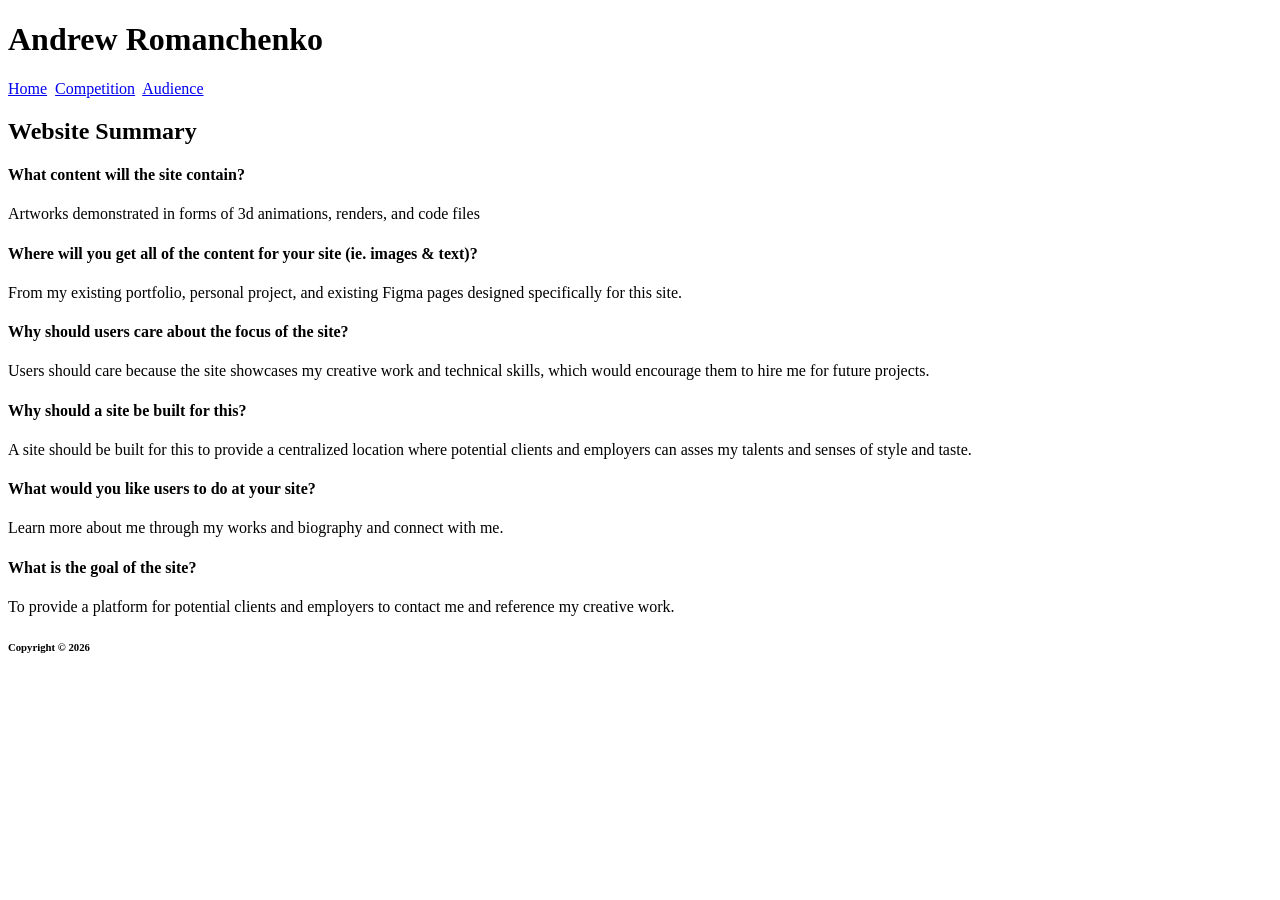
<file: milestone1/index.html>
<!DOCTYPE html>
<html lang="en">
<head>
    <meta charset="UTF-8">
    <meta name="viewport" content="width=device-width, initial-scale=1.0">
    <meta name="robots" content="noindex, nofollow">
    <title>Andrew's Tech Art Portfolio</title>
</head>
<body>
    <header>
        <h1>Andrew Romanchenko</h1>
    </header>
    <nav>
            <a href="index.html">Home</a>&nbsp;
            <a href="competition.html">Competition</a>&nbsp;
            <a href="audience.html">Audience</a>&nbsp;
    </nav>
    <main>
        <h2>Website Summary</h2>
        <h4>What content will the site contain?</h4>
        <p>Artworks demonstrated in forms of 3d animations, renders, and code files</p>
        <h4>Where will you get all of the content for your site (ie. images & text)?</h4>
        <p>From my existing portfolio, personal project, and existing Figma pages designed specifically for this site.</p>
        <h4>Why should users care about the focus of the site?</h4>
        <p>Users should care because the site showcases my creative work and technical skills, which would encourage them to hire me for future projects.</p>
        <h4>Why should a site be built for this?</h4>
        <p>A site should be built for this to provide a centralized location where potential clients and employers can asses my talents and senses of style and taste.</p>
        <h4>What would you like users to do at your site?</h4>
        <p>Learn more about me through my works and biography and connect with me.</p>
        <h4>What is the goal of the site?</h4>
        <p>To provide a platform for potential clients and employers to contact me and reference my creative work.</p>
    </main>
    <footer>
        <h6>Copyright &copy; <span id="currentYear"></span></h6>
    </footer>
    <script>
        document.getElementById('currentYear').textContent = new Date().getFullYear();
    </script>
</body>
</html>
</file>
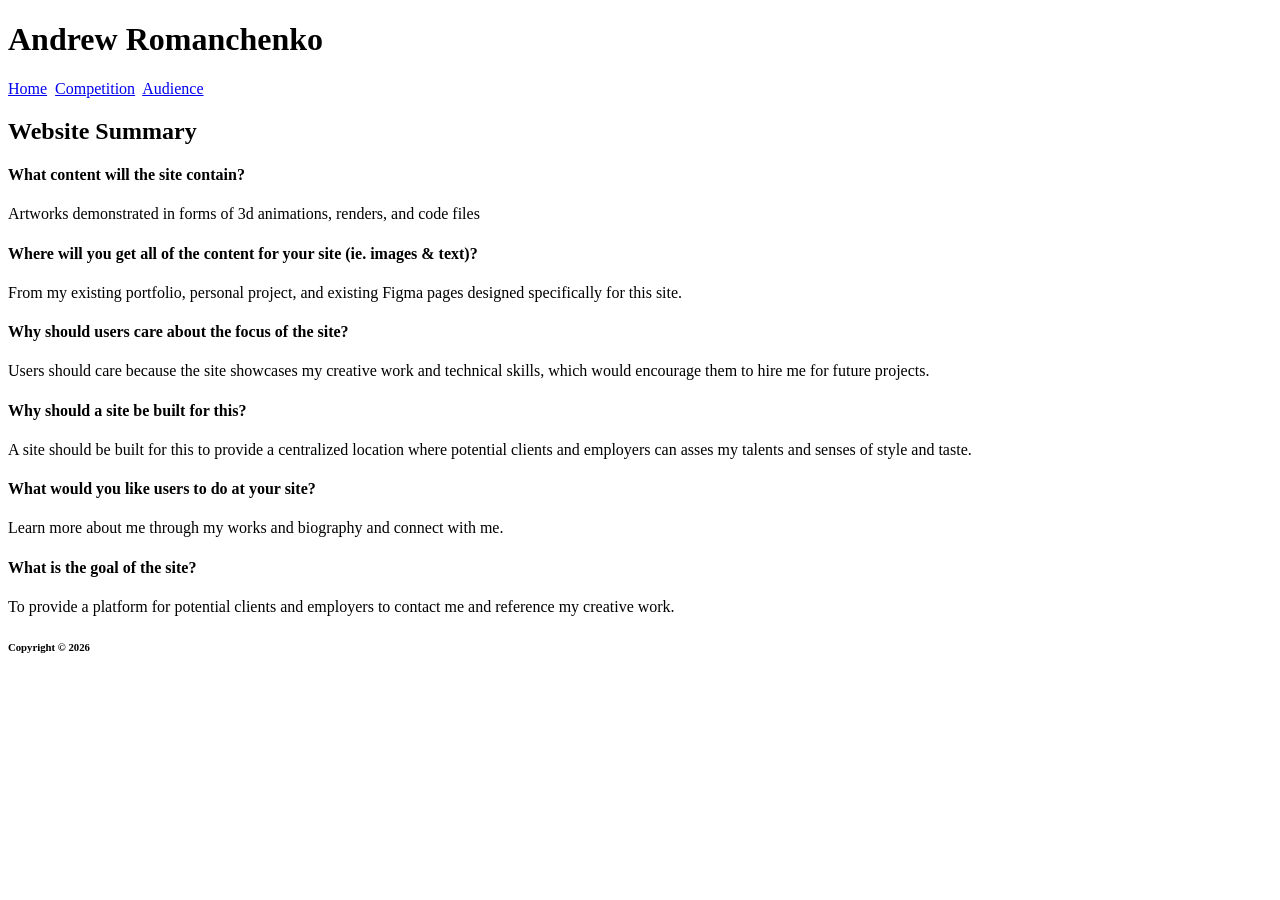
<file: milestone2/index.html>
<!DOCTYPE html>
<html lang="en">
<head>
    <meta charset="UTF-8">
    <meta name="viewport" content="width=device-width, initial-scale=1.0">
    <meta name="robots" content="noindex, nofollow">
    <title>Andrew's Tech Art Portfolio</title>
</head>
<body>
    <header>
        <h1>Andrew Romanchenko</h1>
    </header>
    <nav>
            <a href="index.html">Home</a>&nbsp;
            <a href="competition.html">Competition</a>&nbsp;
            <a href="audience.html">Audience</a>&nbsp;
    </nav>
    <main>
        <h2>Website Summary</h2>
        <h4>What content will the site contain?</h4>
        <p>Artworks demonstrated in forms of 3d animations, renders, and code files</p>
        <h4>Where will you get all of the content for your site (ie. images & text)?</h4>
        <p>From my existing portfolio, personal project, and existing Figma pages designed specifically for this site.</p>
        <h4>Why should users care about the focus of the site?</h4>
        <p>Users should care because the site showcases my creative work and technical skills, which would encourage them to hire me for future projects.</p>
        <h4>Why should a site be built for this?</h4>
        <p>A site should be built for this to provide a centralized location where potential clients and employers can asses my talents and senses of style and taste.</p>
        <h4>What would you like users to do at your site?</h4>
        <p>Learn more about me through my works and biography and connect with me.</p>
        <h4>What is the goal of the site?</h4>
        <p>To provide a platform for potential clients and employers to contact me and reference my creative work.</p>
    </main>
    <footer>
        <h6>Copyright &copy; <span id="currentYear"></span></h6>
    </footer>
    <script>
        document.getElementById('currentYear').textContent = new Date().getFullYear();
    </script>
</body>
</html>
</file>
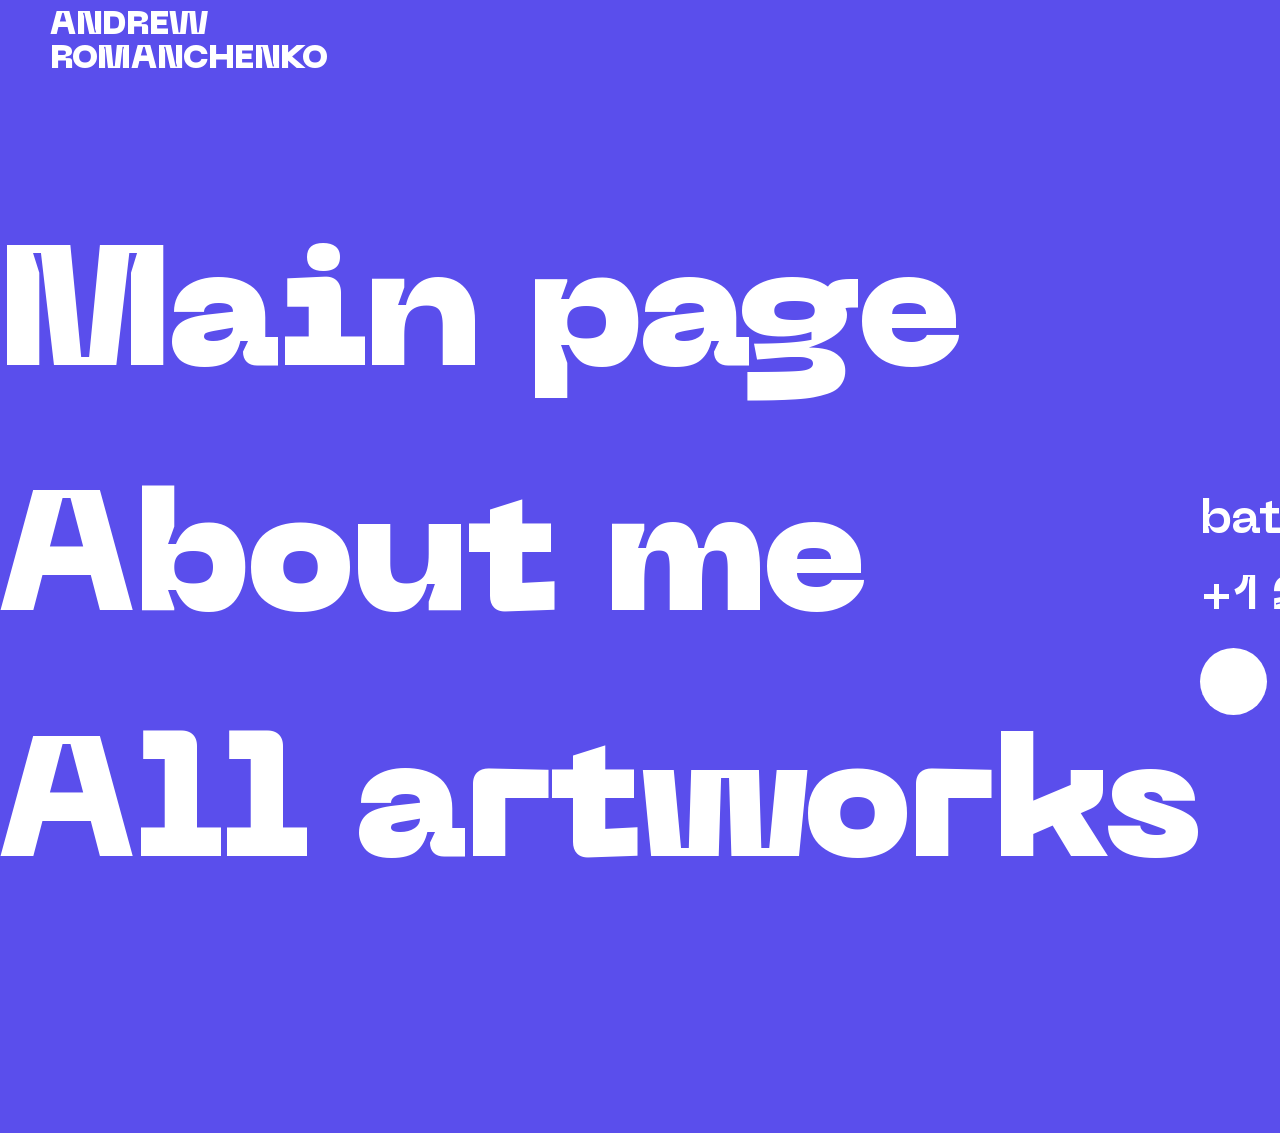
<file: milestone5/index.html>
<!DOCTYPE html>
<html lang="en">
<head>
    <meta charset="UTF-8">
    <meta name="viewport" content="width=device-width, initial-scale=1.0">
    <meta name="robots" content="noindex, nofollow">
    <title>Andrew's Tech Art Portfolio - Menu Overlay</title>
    <link rel="stylesheet" href="style.css">
</head>
<body>
    <div class="grid-container">
        <header class="nav-section">
            <div class="logo-rect">
                <h1>ANDREW<br>ROMANCHENKO</h1>
            </div>
            <div class="burger-rect" aria-label="Menu" role="button" tabindex="0">
                <span></span>
                <span></span>
            </div>
        </header>
        <div class="top-gap"></div>
        <div class="left-gap"></div>
        <main class="main-section">
            <div class="button-rect btn-main-page">Main page</div>
            <div class="button-rect btn-about-me">About me</div>
            <div class="button-rect btn-all-artworks">All artworks</div>
        </main>
        <div class="middle-gap"></div>
        <section class="contact-info">
            <div class="contact-rect email-rect">batrusha500@gmal.com</div>
            <div class="contact-rect phone-rect">+1 208 613 37 83</div>
            <div class="circles-row">
                <span class="dot-rect"></span>
                <span class="dot-rect"></span>
                <span class="dot-rect"></span>
            </div>
        </section>
        <div class="right-gap"></div>
        <footer class="footer-section">
            <div class="footer-rect"></div>
        </footer>
    </div>
</body>
</html>
</file>
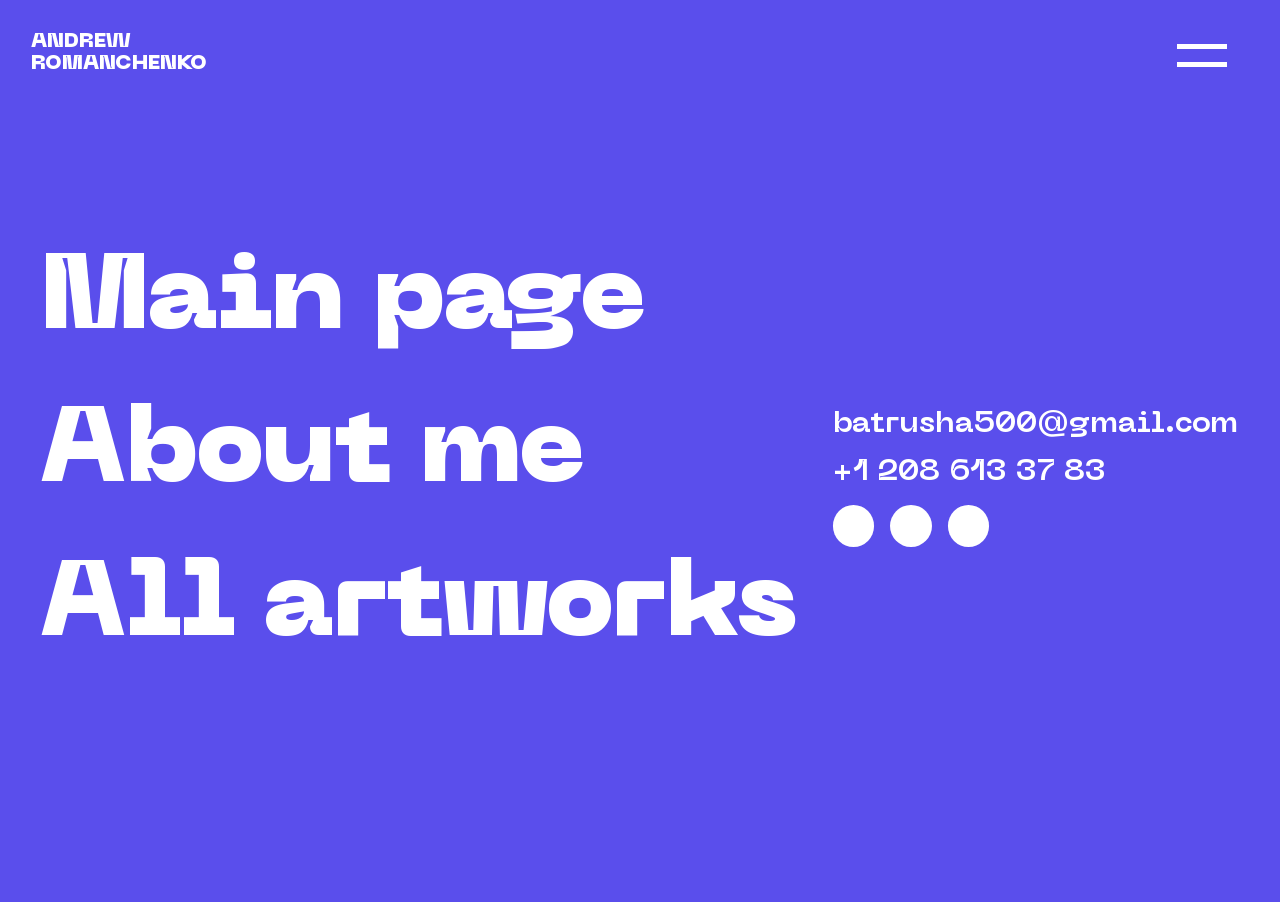
<file: milestone6/index.html>
<!DOCTYPE html>
<html lang="en">
<head>
    <meta charset="UTF-8">
    <meta name="viewport" content="width=device-width, initial-scale=1.0">
    <meta name="robots" content="noindex, nofollow">
    <title>Andrew's Tech Art Portfolio - Menu Overlay</title>
    <link rel="stylesheet" href="style.css">
</head>
<body>
    <div class="grid-container">
        <header class="nav-section">
            <div class="logo-rect">
                <h1>ANDREW<br>ROMANCHENKO</h1>
            </div>
            <div class="burger-rect" aria-label="Menu" role="button" tabindex="0">
                <span></span>
                <span></span>
            </div>
        </header>
        <div class="top-gap"></div>
        <div class="left-gap"></div>
        <main class="main-section">
            <div class="button-rect btn-main-page">Main page</div>
            <div class="button-rect btn-about-me">About me</div>
            <div class="button-rect btn-all-artworks">All artworks</div>
        </main>
        <div class="middle-gap"></div>
        <section class="contact-info">
            <div class="contact-rect email-rect">batrusha500@gmail.com</div>
            <div class="contact-rect phone-rect">+1 208 613 37 83</div>
            <div class="circles-row">
                <span class="dot-rect"></span>
                <span class="dot-rect"></span>
                <span class="dot-rect"></span>
            </div>
        </section>
        <div class="right-gap"></div>
        <footer class="footer-section">
            <div class="footer-rect"></div>
        </footer>
    </div>
</body>
</html>
</file>
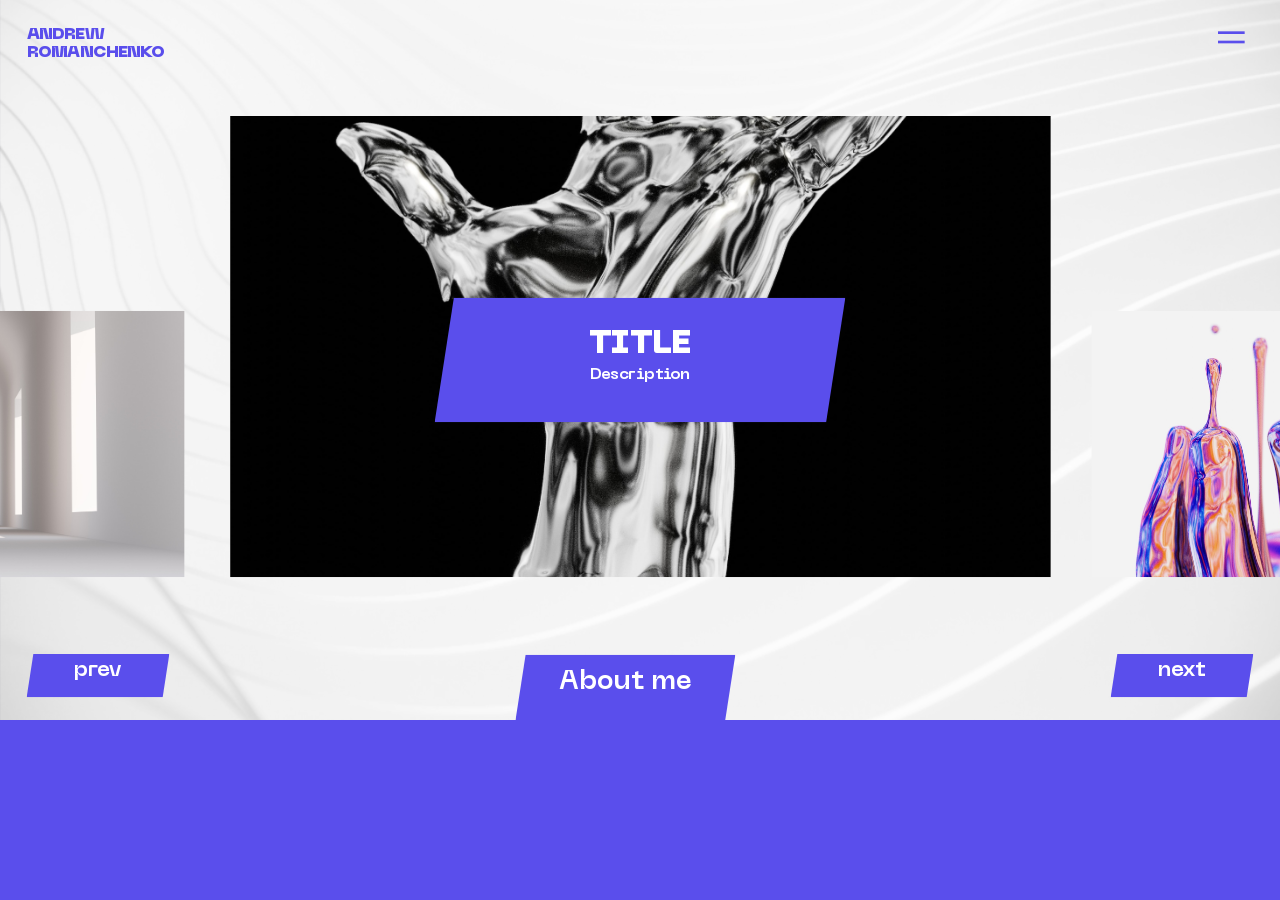
<file: milestone7/index.html>
<!DOCTYPE html>
<html lang="en">

<head>
    <meta charset="UTF-8" />
    <meta name="viewport" content="width=device-width, initial-scale=1.0" />
    <title>Andrew Romanchenko - Portfolio</title>
    <meta name="description" content="Andrew Romanchenko Tech Art Portfolio" />
    <link rel="stylesheet" href="css/style.css" />
</head>

<body>
    <div id="app-container">
        <!-- Scale Wrapper -->
        <div id="canvas-container">
            <div id="root-canvas">

                <!-- SVG Assets defined inline for re-use -->
                <svg width="0" height="0" style="position:absolute">
                    <defs>
                        <path id="svg-p15746d00" d="M4.95327 0H66L61.0467 32H0L4.95327 0Z" />
                        <path id="svg-p3aee0780" d="M15.4206 0H330L314.579 100H0L15.4206 0Z" />
                        <path id="svg-p136fa900" d="M28.785 0H616L587.215 187H0L28.785 0Z" />
                        <path id="svg-p16b3ae80" d="M10.9971 0H472L461.003 72H0L10.9971 0Z" />
                        <path id="svg-p1b84a370" d="M10.9927 0H312L301.007 72H0L10.9927 0Z" />
                        <path id="svg-p95c6f00" d="M1.1094 1.6641L19.1094 13.6641L37.1094 1.6641" />
                    </defs>
                </svg>

                <!-- PAGE 1: HOME -->
                <div id="page-home" style="display: block;">
                    <div class="home-bg-container">
                        <div class="home-bg-rotate">
                            <div class="home-bg-inner">
                                <img src="src/imports/Slide16976-2/b77035a0cb185ce458aa03b1a214746a5c68ea4b.png"
                                    alt="BG" />
                            </div>
                        </div>
                    </div>

                    <!-- Carousel center mask -->
                    <div class="carousel-mask-center">
                        <img id="carousel-center-img" src="" alt="" />
                    </div>
                    <!-- Carousel right mask -->
                    <div class="carousel-mask-right">
                        <img id="carousel-right-img" src="" alt="" />
                    </div>
                    <!-- Carousel left mask -->
                    <div class="carousel-mask-left">
                        <img id="carousel-left-img" src="" alt="" />
                    </div>

                    <!-- About Me button container -->
                    <div class="btn-about-me-container" onclick="navigateTo('page-about')">
                        <div class="btn-about-me-inner">
                            <svg preserveAspectRatio="none" viewBox="0 0 330 100">
                                <use href="#svg-p3aee0780" fill="#5A4EEC"></use>
                            </svg>
                            <p class="font-bold text-white">About me</p>
                            <div class="btn-about-me-rect"></div>
                        </div>
                    </div>

                    <!-- Prev/Next Controls -->
                    <div class="btn-prev" onclick="carouselPrev()">
                        <svg preserveAspectRatio="none" viewBox="0 0 214 65"
                            style="width:100%;height:100%;position:absolute;">
                            <path d="M10 0H214L204 65H0L10 0Z" fill="#5A4EEC"></path>
                        </svg>
                        <p class="font-bold text-white">prev</p>
                    </div>
                    <div class="btn-next" onclick="carouselNext()">
                        <svg preserveAspectRatio="none" viewBox="0 0 214 65"
                            style="width:100%;height:100%;position:absolute;">
                            <path d="M10 0H214L204 65H0L10 0Z" fill="#5A4EEC"></path>
                        </svg>
                        <p class="font-bold text-white">next</p>
                    </div>

                    <!-- Carousel Hit Area -->
                    <div id="carousel-hit-area" class="carousel-hit-area" onmouseenter="handleCarouselEnter()"
                        onmouseleave="handleCarouselLeave()" onclick="handleCarouselClick()"></div>

                    <!-- Carousel Title Card -->
                    <div id="carousel-title-card" class="carousel-title-card">
                        <svg preserveAspectRatio="none" viewBox="0 0 616 187">
                            <use href="#svg-p136fa900" fill="#5A4EEC"></use>
                        </svg>
                        <p id="carousel-title" class="carousel-title-text font-black text-white"></p>
                        <p id="carousel-desc" class="carousel-desc-text font-bold text-white"></p>
                    </div>
                </div>

                <!-- PAGE 2: ABOUT -->
                <div id="page-about" style="display: none;">
                    <div class="home-bg-container">
                        <div class="home-bg-rotate">
                            <div class="home-bg-inner">
                                <img src="src/imports/Slide16999/2d2d71dcc0812b0e5bb048bdeb89775808477e5f.png"
                                    alt="BG" />
                            </div>
                        </div>
                    </div>
                    <p class="about-welcome font-black text-black">Welcome, everybody!</p>
                    <p class="about-desc font-regular text-black">Thanks for visiting my portfolio web page. My name is
                        Andrei Romanchenko or just Andrew for you</p>
                    <p class="about-journey-title font-bold text-black">My journey in CGI</p>
                    <div class="about-journey-text font-regular text-black" style="word-break: break-word;">
                        <p>Welcome, everybody! Thanks for visiting my portfolio web page. My name is Andrei Romanchenko,
                            or just Andrew for you. My journey in CGI started when I was 13 years old. Just like every
                            other friend around me back in Russia, we were very passionate about playing good
                            3-dimensional video games. For example, GTA 5 and GTA SAMP were my absolute favorite.</p>
                        <p>One year later, I would start creating my own SAMP server. I knew absolutely nothing about
                            developing game modifications, so I would use my pocket money to have teenagers like me
                            build it for me. One more year passed, and it evolved into something bigger than just an
                            innocent hosting server for fun. I convinced my dad to invest in our business, which would
                            collect money from in-game purchases by players. Along that long investment and development
                            process, I've met bad freelancers who would get their job done poorly, so I occasionally had
                            to step in and learn more about certain game development topics myself to save up the budget
                            in the future. Accordingly, the first one that caught my attention was 3d modeling. Knower
                            School was my first online school, which taught me a lot about using 3ds max.</p>
                        <p>Essentially, I could get some simple objects done for myself and others, including the big
                            project, Twin Falls High School's Stadium, which I was sad about getting over with, as the
                            school's interest in it slowly declined over time and turned into an unfinished and
                            forgotten concept. Yet, I still benefited from it by learning how to operate a DJI drone to
                            gather references, work with textures and UV maps, and model terrains during high school
                            class hours within the school's facility and academic program. That's when I realized that I
                            want to study Animation in college in the United States.</p>
                        <p>From 2022 to 2023, during my senior year at Bonneville High School, I took my first online
                            character animation course through CG Spectrum. Afterward, I studied for one year at the
                            University of Idaho, pursuing a major in Animation and a minor in Computer Science. I then
                            transferred to Utah Tech University. To this day, I am double-majoring in Software
                            Engineering and Animation while working as a 3D Animator/Artist here at the university in
                            Saint George, Utah.</p>
                    </div>

                    <div class="about-photo-room">
                        <img src="src/imports/Slide16999/581c1cff2f50c71985595b93d1488e3425c374b5.png"
                            alt="Andrei Romanchenko" />
                    </div>

                    <div class="about-name-svg">
                        <svg preserveAspectRatio="none" viewBox="0 0 489 63"
                            style="width:100%;height:100%;position:absolute;">
                            <path d="M9.76636 0H489L479.234 63H0L9.76636 0Z" fill="#5A4EEC"></path>
                        </svg>
                    </div>
                    <p class="about-name-text font-regular">Andrei Romanchenko</p>
                </div>

                <!-- PAGE 3: ARTWORKS -->
                <div id="page-artworks" style="display: none;">
                    <div class="home-bg-container">
                        <div class="home-bg-rotate">
                            <div class="home-bg-inner">
                                <img src="src/imports/Slide16999/2d2d71dcc0812b0e5bb048bdeb89775808477e5f.png"
                                    alt="BG" />
                            </div>
                        </div>
                    </div>
                    <p class="artworks-title font-black">Categories</p>

                    <div class="accordion-container" id="accordion-container">
                        <!-- Environments -->
                        <div>
                            <button class="accordion-header" onclick="toggleAccordion(0)">
                                <p>Environments</p>
                                <div class="accordion-arrow" id="accordion-arrow-0">
                                    <svg viewBox="0 0 38.2188 16.0678" fill="none">
                                        <use href="#svg-p95c6f00" stroke="#5A4EEC" stroke-width="4"></use>
                                    </svg>
                                </div>
                            </button>
                            <div class="accordion-content" id="accordion-content-0">
                                <div class="horizontal-row">
                                    <div class="horizontal-card" style="left:0px;"><img
                                            src="src/imports/Slide16976-2/0836f821addd20b851f40bbe0fd775c9004a3857.png"
                                            alt="Env 1" /></div>
                                    <div class="horizontal-card" style="left:556px;"><img
                                            src="src/imports/Slide16976-2/200ecad4d173b0315491b48996a37061346ffc49.png"
                                            alt="Env 2" /></div>
                                    <div class="horizontal-card" style="left:1112px;"><img
                                            src="src/imports/Slide16976-2/0836f821addd20b851f40bbe0fd775c9004a3857.png"
                                            alt="Env 3" /></div>
                                </div>
                            </div>
                        </div>

                        <!-- Props -->
                        <div>
                            <button class="accordion-header" onclick="toggleAccordion(1)">
                                <p>Props</p>
                                <div class="accordion-arrow" id="accordion-arrow-1">
                                    <svg viewBox="0 0 38.2188 16.0678" fill="none">
                                        <use href="#svg-p95c6f00" stroke="#5A4EEC" stroke-width="4"></use>
                                    </svg>
                                </div>
                            </button>
                            <div class="accordion-content" id="accordion-content-1">
                                <div class="horizontal-row" style="margin-bottom: 40px;">
                                    <div class="horizontal-card" style="left:0px;"><img
                                            src="src/imports/Slide16976-2/0836f821addd20b851f40bbe0fd775c9004a3857.png"
                                            alt="Prop 1" /></div>
                                    <div class="horizontal-card" style="left:556px;"><img
                                            src="src/imports/Slide16976-2/200ecad4d173b0315491b48996a37061346ffc49.png"
                                            alt="Prop 2" /></div>
                                    <div class="horizontal-card" style="left:1112px;"><img
                                            src="src/imports/Slide16976-2/0836f821addd20b851f40bbe0fd775c9004a3857.png"
                                            alt="Prop 3" /></div>
                                </div>
                                <div class="horizontal-row">
                                    <div class="horizontal-card" style="left:0px;"><img
                                            src="src/imports/Slide16976-2/0836f821addd20b851f40bbe0fd775c9004a3857.png"
                                            alt="Prop 4" /></div>
                                    <div class="horizontal-card" style="left:556px;"><img
                                            src="src/imports/Slide16976-2/200ecad4d173b0315491b48996a37061346ffc49.png"
                                            alt="Prop 5" /></div>
                                    <div class="horizontal-card" style="left:1112px;"><img
                                            src="src/imports/Slide16976-2/0836f821addd20b851f40bbe0fd775c9004a3857.png"
                                            alt="Prop 6" /></div>
                                </div>
                            </div>
                        </div>

                        <!-- Motion graphics -->
                        <div>
                            <button class="accordion-header" onclick="toggleAccordion(2)">
                                <p>Motion graphics</p>
                                <div class="accordion-arrow" id="accordion-arrow-2">
                                    <svg viewBox="0 0 38.2188 16.0678" fill="none">
                                        <use href="#svg-p95c6f00" stroke="#5A4EEC" stroke-width="4"></use>
                                    </svg>
                                </div>
                            </button>
                            <div class="accordion-content" id="accordion-content-2">
                                <div class="horizontal-row">
                                    <div class="horizontal-card" style="left:0px;"><img
                                            src="src/imports/Slide16976-2/0836f821addd20b851f40bbe0fd775c9004a3857.png"
                                            alt="Mg 1" /></div>
                                    <div class="horizontal-card" style="left:556px;"><img
                                            src="src/imports/Slide16976-2/200ecad4d173b0315491b48996a37061346ffc49.png"
                                            alt="Mg 2" /></div>
                                    <div class="horizontal-card" style="left:1112px;"><img
                                            src="src/imports/Slide16976-2/0836f821addd20b851f40bbe0fd775c9004a3857.png"
                                            alt="Mg 3" /></div>
                                </div>
                            </div>
                        </div>

                        <!-- Character animations -->
                        <div>
                            <button class="accordion-header" onclick="toggleAccordion(3)">
                                <p>Character animations</p>
                                <div class="accordion-arrow" id="accordion-arrow-3">
                                    <svg viewBox="0 0 38.2188 16.0678" fill="none">
                                        <use href="#svg-p95c6f00" stroke="#5A4EEC" stroke-width="4"></use>
                                    </svg>
                                </div>
                            </button>
                            <div class="accordion-content" id="accordion-content-3">
                                <div class="tall-row">
                                    <div class="tall-card" style="left:0px;">
                                        <div class="tall-card-inner">
                                            <div><img
                                                    src="src/imports/Slide16988/b506cb7e7d6961c8a4dddbdd9c01fdce0d2a4e24.png"
                                                    alt="Ca 1" /></div>
                                        </div>
                                    </div>
                                    <div class="tall-card" style="left:390px;">
                                        <div class="tall-card-inner">
                                            <div><img
                                                    src="src/imports/Slide16988/0836f821addd20b851f40bbe0fd775c9004a3857.png"
                                                    alt="Ca 2" /></div>
                                        </div>
                                    </div>
                                    <div class="tall-card" style="left:780px;">
                                        <div class="tall-card-inner">
                                            <div><img
                                                    src="src/imports/Slide16988/200ecad4d173b0315491b48996a37061346ffc49.png"
                                                    alt="Ca 3" /></div>
                                        </div>
                                    </div>
                                    <div class="tall-card" style="left:1170px;">
                                        <div class="tall-card-inner">
                                            <div><img
                                                    src="src/imports/Slide16988/0836f821addd20b851f40bbe0fd775c9004a3857.png"
                                                    alt="Ca 4" /></div>
                                        </div>
                                    </div>
                                </div>
                            </div>
                        </div>

                    </div>
                </div>

                <!-- PAGE 4: PROJECT -->
                <div id="page-project" style="display: none;">
                    <div class="project-top-mask">
                        <div class="project-top-mask-inner">
                            <img src="src/imports/Slide16975-1/200ecad4d173b0315491b48996a37061346ffc49.png"
                                alt="Project Top" />
                        </div>
                    </div>
                    <div class="project-title-card">
                        <div>
                            <svg preserveAspectRatio="none" viewBox="0 0 616 187">
                                <use href="#svg-p136fa900" fill="white"></use>
                            </svg>
                            <div class="project-title">
                                <p class="font-black">title</p>
                            </div>
                            <div class="project-desc">
                                <p class="font-bold">description</p>
                            </div>
                        </div>
                    </div>

                    <p class="font-bold text-black text-center"
                        style="position:absolute;left:calc(50% + 0.5px);transform:translateX(-50%);top:999px;font-size:64px;width:955px;word-break:break-word;text-align:center;">
                        Animated hand</p>
                    <p class="font-bold text-black text-center"
                        style="position:absolute;left:calc(50% + 0.5px);transform:translateX(-50%);top:3124px;font-size:64px;width:955px;word-break:break-word;text-align:center;">
                        Animated hand</p>
                    <p class="font-bold text-black text-center"
                        style="position:absolute;left:calc(50% + 0.5px);transform:translateX(-50%);top:6984px;font-size:64px;width:955px;word-break:break-word;text-align:center;">
                        End</p>

                    <p class="font-regular text-black"
                        style="position:absolute;left:calc(16.67% + 2px);top:1101px;font-size:32px;line-height:1.3;width:1276px;word-break:break-word;">
                        Lorem ipsum dolor sit amet consectetur. Sit felis ut facilisi sit et sit. Nibh quis enim porta
                        tortor. Venenatis volutpat nulla tortor nibh urna morbi amet sed. Ultrices quis molestie ut
                        augue vel et sit nisi leo. Proin donec mi sem orci hac donec vitae viverra tempor. Massa sed vel
                        adipiscing morbi porttitor phasellus fringilla consectetur.</p>
                    <p class="font-regular text-black"
                        style="position:absolute;left:calc(50% - 638px);top:1828px;font-size:32px;line-height:1.2;width:1276px;word-break:break-word;">
                        Lorem ipsum dolor sit amet consectetur. Sit felis ut facilisi sit et sit. Nibh quis enim porta
                        tortor. Venenatis volutpat nulla tortor nibh urna morbi amet sed. Ultrices quis molestie ut
                        augue vel et sit nisi leo. Proin donec mi sem orci hac donec vitae viverra tempor. Massa sed vel
                        adipiscing morbi porttitor phasellus fringilla consectetur.</p>
                    <p class="font-regular text-black"
                        style="position:absolute;left:calc(50% - 638px);top:3226px;font-size:32px;line-height:1.2;width:1276px;word-break:break-word;">
                        Lorem ipsum dolor sit amet consectetur. Sit felis ut facilisi sit et sit. Nibh quis enim porta
                        tortor. Venenatis volutpat nulla tortor nibh urna morbi amet sed. Ultrices quis molestie ut
                        augue vel et sit nisi leo. Proin donec mi sem orci hac donec vitae viverra tempor. Massa sed vel
                        adipiscing morbi porttitor phasellus fringilla consectetur.</p>
                    <p class="font-regular text-black text-center"
                        style="position:absolute;left:calc(50% + 0.5px);transform:translateX(-50%);top:7086px;font-size:32px;line-height:1.2;width:955px;word-break:break-word;">
                        Lorem ipsum dolor sit amet consectetur. Sit felis ut facilisi sit et sit. Nibh quis enim porta
                        tortor. Venenatis volutpat nulla tortor nibh urna morbi amet sed.</p>

                    <!-- Images along the project timeline -->
                    <div class="proj-img"
                        style="left:50%;transform:translateX(-50%);top:1491px;width:1276px;height:237px;"><img
                            src="src/imports/Slide16975-1/200ecad4d173b0315491b48996a37061346ffc49.png" /></div>
                    <div class="proj-img"
                        style="left:calc(29.17% + 3px);transform:translateX(-50%);top:2218px;width:482px;height:467px;">
                        <img src="src/imports/Slide16975-1/200ecad4d173b0315491b48996a37061346ffc49.png" /></div>
                    <div class="proj-img"
                        style="left:calc(66.67% + 1.5px);transform:translateX(-50%);top:2218px;width:633px;height:706px;">
                        <img src="src/imports/Slide16975-1/200ecad4d173b0315491b48996a37061346ffc49.png" /></div>
                    <div class="proj-img"
                        style="left:calc(50% + 0.06px);transform:translateX(-50%);top:3616px;width:1276.129px;height:717px;">
                        <img src="src/imports/Slide16975-1/200ecad4d173b0315491b48996a37061346ffc49.png" /></div>
                    <div class="proj-img"
                        style="left:calc(50% + 0.06px);transform:translateX(-50%);top:4433px;width:1276.129px;height:717px;">
                        <img src="src/imports/Slide16975-1/200ecad4d173b0315491b48996a37061346ffc49.png" /></div>
                    <div class="proj-img"
                        style="left:calc(50% + 0.06px);transform:translateX(-50%);top:5250px;width:1276.129px;height:717px;">
                        <img src="src/imports/Slide16975-1/200ecad4d173b0315491b48996a37061346ffc49.png" /></div>
                    <div class="proj-img"
                        style="left:calc(50% + 0.06px);transform:translateX(-50%);top:6067px;width:1276.129px;height:717px;">
                        <img src="src/imports/Slide16975-1/200ecad4d173b0315491b48996a37061346ffc49.png" /></div>

                    <button class="project-btn-main" onclick="navigateTo('page-home')">
                        <svg preserveAspectRatio="none" viewBox="0 0 472 72"
                            style="width:100%;height:100%;position:absolute;left:0;top:0;">
                            <path d="M10.9971 0H472L461.003 72H0L10.9971 0Z" fill="#5A4EEC"></path>
                        </svg>
                        <p class="font-bold">Go to the main page</p>
                    </button>
                    <button class="project-btn-about" onclick="navigateTo('page-about')">
                        <svg preserveAspectRatio="none" viewBox="0 0 312 72"
                            style="width:100%;height:100%;position:absolute;left:0;top:0;">
                            <path d="M10.9927 0H312L301.007 72H0L10.9927 0Z" fill="#5A4EEC"></path>
                        </svg>
                        <p class="font-bold">About me</p>
                    </button>
                </div>

                <!-- Shared UI overlay (Logo + Burger) -->
                <a class="logo" onclick="navigateTo('page-home')">
                    <p class="logo-text font-black text-accent">andrew romanchenko</p>
                </a>

                <div class="burger-btn" onclick="toggleMenu()">
                    <svg preserveAspectRatio="none" viewBox="0 0 66 32">
                        <use href="#svg-p15746d00" fill="#5A4EEC"></use>
                    </svg>
                    <div class="burger-line-1"></div>
                    <div class="burger-line-2"></div>
                </div>

            </div>
        </div>
    </div>

    <!-- Burger Menu Overlay Modal -->
    <div id="menu-overlay" class="menu-overlay">
        <div class="grid-container">
            <header class="nav-section">
                <button class="logo-rect" onclick="navigateTo('page-home')">
                    <h1>ANDREW<br>ROMANCHENKO</h1>
                </button>
                <button class="burger-rect" aria-label="Close Menu" onclick="toggleMenu()">
                    <span></span>
                    <span></span>
                </button>
            </header>
            <main class="main-section">
                <button class="button-rect" onclick="navigateTo('page-home')">Main page</button>
                <button class="button-rect" onclick="navigateTo('page-about')">About me</button>
                <button class="button-rect" onclick="navigateTo('page-artworks')">All artworks</button>
            </main>
            <section class="contact-info">
                <div class="contact-rect">batrusha500@gmail.com</div>
                <div class="contact-rect">+1 208 613 37 83</div>
                <div class="circles-row">
                    <span class="dot-rect"></span>
                    <span class="dot-rect"></span>
                    <span class="dot-rect"></span>
                </div>
            </section>
        </div>
    </div>

    <script src="js/app.js"></script>
</body>

</html>
</file>
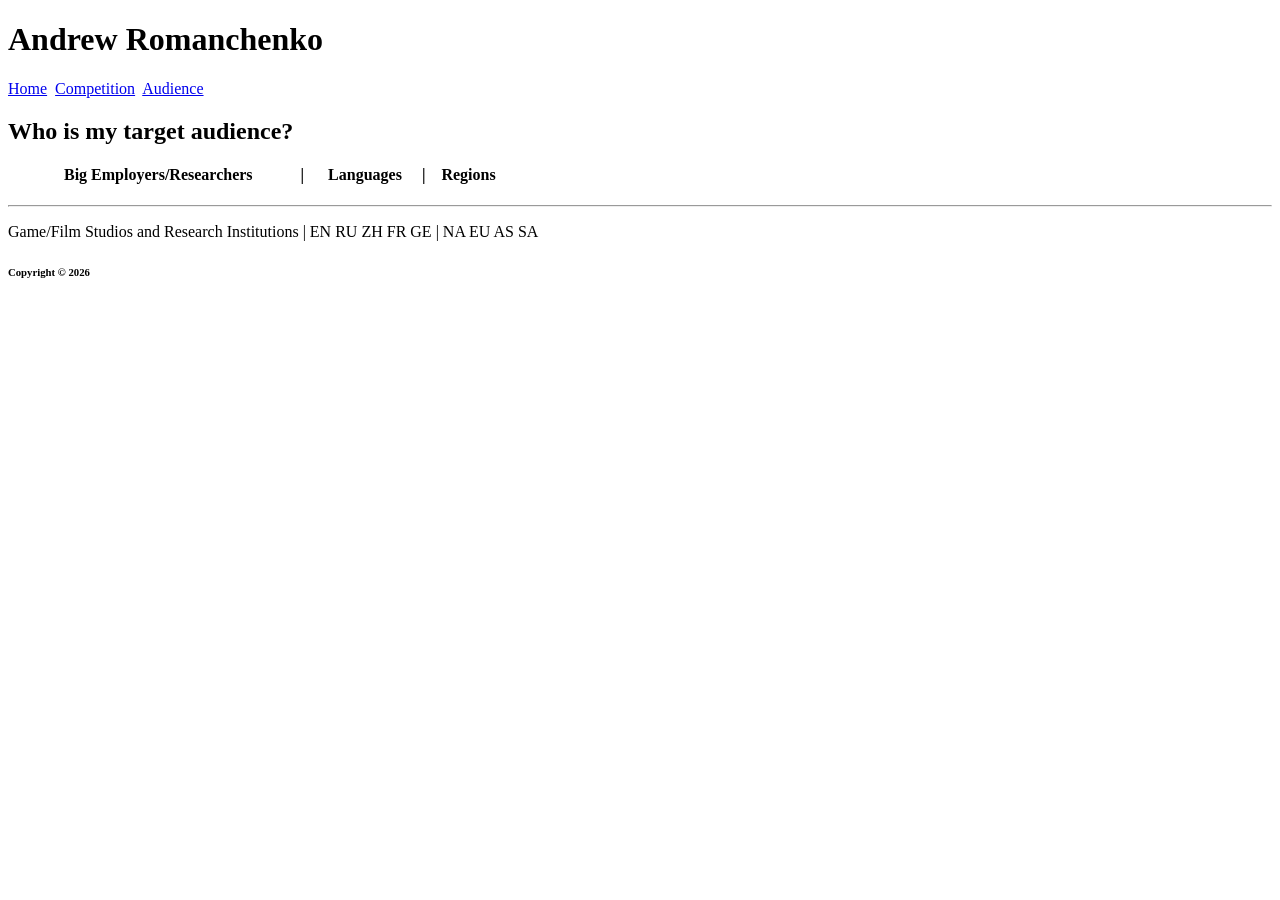
<file: milestone2/audience.html>
<!DOCTYPE html>
<html lang="en">
<head>
    <meta charset="UTF-8">
    <meta name="viewport" content="width=device-width, initial-scale=1.0">
    <meta name="robots" content="noindex, nofollow">
    <title>Andrew's Tech Art Portfolio</title>
</head>
<body>
    <header>
        <h1>Andrew Romanchenko</h1>
    </header>
    <nav>
            <a href="index.html">Home</a>&nbsp;
            <a href="competition.html">Competition</a>&nbsp;
            <a href="audience.html">Audience</a>&nbsp;
    </nav>
    <main>
        <h2>Who is my target audience?</h2>
        <h4 style="white-space: pre-wrap;">              Big Employers/Researchers            |      Languages     |    Regions</h4>
        <hr>
        <p>Game/Film Studios and Research Institutions | EN RU ZH FR GE | NA EU AS SA</p>
    </main>
    <footer>
        <h6>Copyright &copy; <span id="currentYear"></span></h6>
    </footer>
    <script>
        document.getElementById('currentYear').textContent = new Date().getFullYear();
    </script>
</body>
</html>
</file>
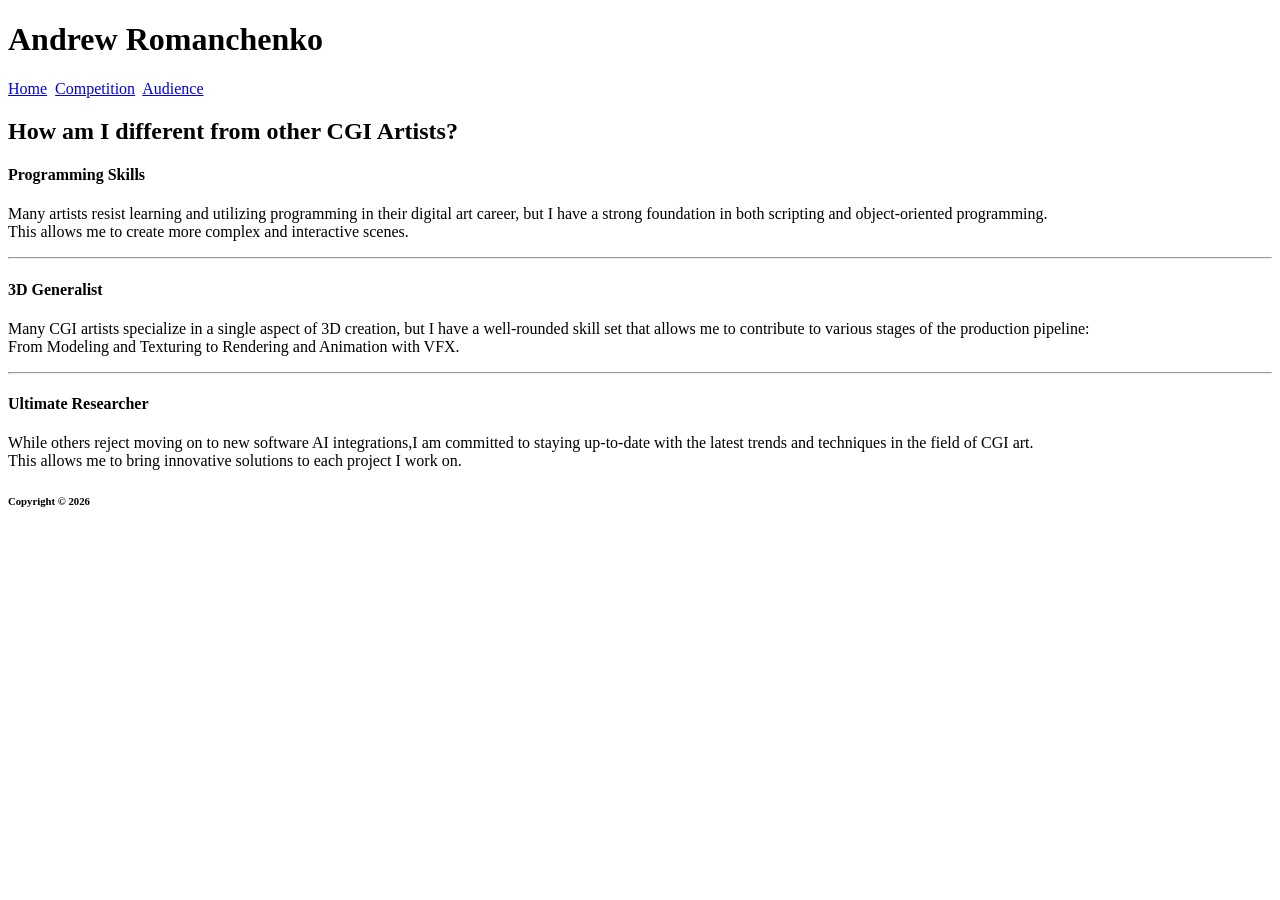
<file: milestone2/competition.html>
<!DOCTYPE html>
<html lang="en">
<head>
    <meta charset="UTF-8">
    <meta name="viewport" content="width=device-width, initial-scale=1.0">
    <meta name="robots" content="noindex, nofollow">
    <title>Andrew's Tech Art Portfolio</title>
</head>
<body>
    <header>
        <h1>Andrew Romanchenko</h1>
    </header>
    <nav>
            <a href="index.html">Home</a>&nbsp;
            <a href="competition.html">Competition</a>&nbsp;
            <a href="audience.html">Audience</a>&nbsp;
    </nav>
    <main>
        <h2>How am I different from other CGI Artists?</h2>
        <h4>Programming Skills</h4>
        <p>Many artists resist learning and utilizing programming in their digital art career, but I have a strong foundation in both scripting and object-oriented programming. <br> This allows me to create more complex and interactive scenes.</p>
        <hr>
        <h4>3D Generalist</h4>
        <p>Many CGI artists specialize in a single aspect of 3D creation, but I have a well-rounded skill set that allows me to contribute to various stages of the production pipeline: <br> From Modeling and Texturing to Rendering and Animation with VFX.</p>
        <hr>
        <h4>Ultimate Researcher</h4>
        <p>While others reject moving on to new software AI integrations,I am committed to staying up-to-date with the latest trends and techniques in the field of CGI art. <br> This allows me to bring innovative solutions to each project I work on.</p>
    </main>
    <footer>
        <h6>Copyright &copy; <span id="currentYear"></span></h6>
    </footer>
    <script>
        document.getElementById('currentYear').textContent = new Date().getFullYear();
    </script>
</body>
</html>
</file>
<file: milestone5/style.css>
/* Reset & Base Styles */
@font-face {
    font-family: 'Neue Machina Black';
    src: url('neue-machina-black.ttf') format('truetype');
    font-weight: 900;
    font-style: normal;
    font-display: swap;
}

@font-face {
    font-family: 'Neue Machina Bold';
    src: url('neue-machina-bold.ttf') format('truetype');
    font-weight: 900;
    font-style: normal;
    font-display: swap;
}

:root{
    --menu_buttons_text-color: rgba(90, 78, 236, 1);
}

h1{
    font-size: 32px;
    font-family: 'Neue Machina Black';
    line-height: 107%;
    text-align: left;
    height: auto;
    transform: translateY(5px) translateX(10px);
}

.button-rect {
    font-size: 169px;
    font-family: 'Neue Machina Black';
    line-height: 107%;
    text-align: left;
    height: auto;
    color: #ffffff;
    white-space: nowrap;
    transform: translateY(-33px) translateX(-2px);
}

.logo-rect {
    align-self: flex-end;
}

.burger-rect {
    display: flex;
    flex-direction: column;
    align-items: flex-end;
    gap: 13px;
    transform: translateY(19px) translateX(-28px);
}

.burger-rect span {
    display: block;
    width: 50px;
    height: 5px;
    background-color: #ffffff;
}

.contact-rect {
    font-size: 48px;
    font-family: 'Neue Machina Bold';
    font-weight: 700;
    line-height: 107%;
    text-align: left;
    color: #ffffff;
    white-space: nowrap;
}

.circles-row {
    display: flex;
    justify-content: flex-start;
    align-items: center;
    gap: 25px;
}

.dot-rect {
    display: block;
    width: 67px;
    height: 67px;
    border-radius: 50%;
    background-color: #ffffff;
}

* {
    margin: 0;
    padding: 0;
    box-sizing: border-box;
}

body {
    background-color: var(--menu_buttons_text-color);
    color: #ffffff;
    min-height: 100vh;
    overflow: hidden; /* Desktop view lock */
    display: flex;
    justify-content: center;
    align-items: center;
}

/* Grid Container */
.grid-container {
    display: grid;
    grid-template-columns: minmax(0,220px)  repeat(3, 400px) minmax(0, 290px) repeat(2, 320px) minmax(0, 220px);
    grid-template-rows: 8vh 21.5vh 615px 28vh;
    width: 100%;
    height: 100vh;
}

/* Grid Item Layouts */

/* Row 1: Nav Section (Header) */
.grid-container > .nav-section {
    grid-column: 1 / -1;
    grid-row: 1 / 2;
    background-color: var(--menu_buttons_text-color);
    display: flex;
    flex-direction: row;
    justify-content: space-between;
    align-items: center;
    padding: 0 40px;
}

/* Row 2: Top Gap */
.grid-container > .top-gap {
    grid-column: 1 / -1;
    grid-row: 2 / 3;
    background-color: var(--menu_buttons_text-color);
}

/* Row 3: Left Gap (starts below Top Gap, ends above Footer) */
.grid-container > .left-gap {
    grid-column: 1 / 2;
    grid-row: 3 / 4;
    background-color: var(--menu_buttons_text-color);
}

/* Row 3: Main Section */
.grid-container > .main-section {
    grid-column: 2 / 5;
    grid-row: 3 / 4;
    background-color: var(--menu_buttons_text-color);
    display: flex;
    flex-direction: column;
    justify-content: flex-start;
    align-items: flex-start;
    padding: 0 40px 60px 0;
    gap: 65px;
}

/* Row 3: Middle Gap */
.grid-container > .middle-gap {
    grid-column: 5 / 6;
    grid-row: 3 / 4;
    background-color: var(--menu_buttons_text-color);
}

/* Row 3: Contact Info */
.grid-container > .contact-info {
    grid-column: 6 / 8;
    grid-row: 3 / 4;
    background-color: var(--menu_buttons_text-color);
    display: flex;
    flex-direction: column;
    justify-content: flex-start;
    align-items: flex-start;
    padding: 230px 0px;
    gap: 25px;
}

/* Row 3: Right Gap */
.grid-container > .right-gap {
    grid-column: 8 / 9;
    grid-row: 3 / 4;
    background-color: var(--menu_buttons_text-color);
}

/* Row 4: Footer Section */
.grid-container > .footer-section {
    grid-column: 1 / -1;
    grid-row: 4 / 5;
    background-color: var(--menu_buttons_text-color);
    display: flex;
    justify-content: center;
    align-items: center;
}
</file>
<file: milestone6/style.css>
/* Reset & Base Styles */
@font-face {
    font-family: 'Neue Machina Black';
    src: url('neue-machina-black.ttf') format('truetype');
    font-weight: 900;
    font-style: normal;
    font-display: swap;
}

@font-face {
    font-family: 'Neue Machina Bold';
    src: url('neue-machina-bold.ttf') format('truetype');
    font-weight: 900;
    font-style: normal;
    font-display: swap;
}

:root {
    --menu_buttons_text-color: rgba(90, 78, 236, 1);
}

h1 {
    font-size: 2.22vh;
    font-family: 'Neue Machina Black';
    line-height: 107%;
    text-align: left;
    height: auto;
    transform: translateY(0.35vh) translateX(0.69vh);
}

.button-rect {
    font-size: 11.74vh;
    font-family: 'Neue Machina Black';
    line-height: 107%;
    text-align: left;
    height: auto;
    color: #ffffff;
    white-space: nowrap;
    transform: translateY(-2.29vh) translateX(-0.14vh);
}

.logo-rect {
    align-self: flex-end;
}

.burger-rect {
    display: flex;
    flex-direction: column;
    align-items: flex-end;
    gap: 13px;
    transform: translateY(19px) translateX(-28px);
}

.burger-rect span {
    display: block;
    width: 50px;
    height: 5px;
    background-color: #ffffff;
}

.contact-rect {
    font-size: 3.33vh;
    font-family: 'Neue Machina Bold';
    font-weight: 700;
    line-height: 107%;
    text-align: left;
    color: #ffffff;
    white-space: nowrap;
}

.circles-row {
    display: flex;
    justify-content: flex-start;
    align-items: center;
    gap: 1.74vh;
}

.dot-rect {
    display: block;
    width: 4.65vh;
    height: 4.65vh;
    border-radius: 50%;
    background-color: #ffffff;
}

* {
    margin: 0;
    padding: 0;
    box-sizing: border-box;
}

body {
    background-color: var(--menu_buttons_text-color);
    color: #ffffff;
    min-height: 100vh;
    overflow: hidden;
    /* Desktop view lock */
    display: flex;
    justify-content: center;
    align-items: center;
}

/* Grid Container */
.grid-container {
    display: grid;
    grid-template-columns: minmax(0, 220px) repeat(3, 27.78vh) minmax(0, 290px) repeat(2, 22.57vh) minmax(0, 220px);
    grid-template-rows: 8vh 21.5vh 42.71vh 28vh;
    width: 100%;
    height: 100vh;
}

/* Grid Item Layouts */

/* Row 1: Nav Section (Header) */
.grid-container>.nav-section {
    grid-column: 1 / -1;
    grid-row: 1 / 2;
    width: 100vw;
    background-color: var(--menu_buttons_text-color);
    display: flex;
    flex-direction: row;
    justify-content: space-between;
    align-items: center;
    padding: 0 2.78vh;
}

/* Row 2: Top Gap */
.grid-container>.top-gap {
    grid-column: 1 / -1;
    grid-row: 2 / 3;
    background-color: var(--menu_buttons_text-color);
}

/* Row 3: Left Gap (starts below Top Gap, ends above Footer) */
.grid-container>.left-gap {
    grid-column: 1 / 2;
    grid-row: 3 / 4;
    background-color: var(--menu_buttons_text-color);
}

/* Row 3: Main Section */
.grid-container>.main-section {
    grid-column: 2 / 5;
    grid-row: 3 / 4;
    background-color: var(--menu_buttons_text-color);
    display: flex;
    flex-direction: column;
    justify-content: flex-start;
    align-items: flex-start;
    padding: 0 2.78vh 4.17vh 0;
    gap: 4.51vh;
}

/* Row 3: Middle Gap */
.grid-container>.middle-gap {
    grid-column: 5 / 6;
    grid-row: 3 / 4;
    background-color: var(--menu_buttons_text-color);
}

/* Row 3: Contact Info */
.grid-container>.contact-info {
    grid-column: 6 / 8;
    grid-row: 3 / 4;
    background-color: var(--menu_buttons_text-color);
    display: flex;
    flex-direction: column;
    justify-content: flex-start;
    align-items: flex-start;
    padding: 15.97vh 0px;
    gap: 1.74vh;
}

/* Row 3: Right Gap */
.grid-container>.right-gap {
    grid-column: 8 / 9;
    grid-row: 3 / 4;
    background-color: var(--menu_buttons_text-color);
}

/* Row 4: Footer Section */
.grid-container>.footer-section {
    grid-column: 1 / -1;
    grid-row: 4 / 5;
    background-color: var(--menu_buttons_text-color);
    display: flex;
    justify-content: center;
    align-items: center;
}

/* Media Queries for Responsive & Adaptive Layout */

@media (max-width: 992px) {
    body {
        overflow: auto;
    }

    .grid-container {
        grid-template-columns: 1fr 768px 1fr;
        grid-template-rows: auto;
        height: auto;
        min-height: 100vh;
    }

    .grid-container>.nav-section {
        grid-column: 1 / -1;
        grid-row: 1;
    }

    .grid-container>.top-gap {
        display: none;
    }

    .grid-container>.left-gap {
        grid-column: 1 / 2;
        grid-row: 2;
    }

    .grid-container>.main-section {
        grid-column: 2 / 3;
        grid-row: 2;
        padding: 40px 0;
    }

    .grid-container>.middle-gap {
        display: none;
    }

    .grid-container>.contact-info {
        grid-column: 2 / 3;
        grid-row: 3;
        padding: 40px 0;
    }

    .grid-container>.right-gap {
        grid-column: 3 / 4;
        grid-row: 2;
    }

    .grid-container>.footer-section {
        grid-column: 1 / -1;
        grid-row: 4;
    }

    .button-rect {
        font-size: 80px;
        transform: none;
        white-space: normal;
    }

    .contact-rect {
        font-size: 32px;
        white-space: normal;
    }
}

@media (max-width: 768px) {
    .grid-container {
        grid-template-columns: 100%;
    }

    .grid-container>.left-gap,
    .grid-container>.right-gap,
    .grid-container>.middle-gap,
    .grid-container>.top-gap {
        display: none;
    }

    .grid-container>.nav-section {
        grid-column: 1;
        grid-row: 1;
        padding: 20px;
    }

    .grid-container>.main-section {
        grid-column: 1;
        grid-row: 2;
        padding: 20px;
        gap: 30px;
    }

    .grid-container>.contact-info {
        grid-column: 1;
        grid-row: 3;
        padding: 20px;
    }

    .grid-container>.footer-section {
        grid-column: 1;
        grid-row: 4;
    }

    .button-rect {
        font-size: 48px;
        transform: none;
        white-space: normal;
    }

    .contact-rect {
        font-size: 24px;
        white-space: normal;
    }

    h1 {
        font-size: clamp(20px, 5vw, 28px);
        transform: none;
    }
}
</file>
<file: milestone7/css/style.css>
@font-face {
  font-family: 'Neue Machina:Black';
  src: url('../src/neue-machina-black.ttf') format('truetype');
  font-weight: 900;
  font-style: normal;
  font-display: swap;
}

@font-face {
  font-family: 'Neue Machina Black';
  src: url('../src/neue-machina-black.ttf') format('truetype');
  font-weight: 900;
  font-style: normal;
  font-display: swap;
}

@font-face {
  font-family: 'Neue Machina:Bold';
  src: url('../src/neue-machina-bold.ttf') format('truetype');
  font-weight: 700;
  font-style: normal;
  font-display: swap;
}

@font-face {
  font-family: 'Neue Machina Bold';
  src: url('../src/neue-machina-bold.ttf') format('truetype');
  font-weight: 700;
  font-style: normal;
  font-display: swap;
}

@font-face {
  font-family: 'Neue Machina:Regular';
  src: url('../src/neue-machina-regular.ttf') format('truetype');
  font-weight: 400;
  font-style: normal;
  font-display: swap;
}

@font-face {
  font-family: 'Neue Machina Regular';
  src: url('../src/neue-machina-regular.ttf') format('truetype');
  font-weight: 400;
  font-style: normal;
  font-display: swap;
}

html,
body {
  margin: 0;
  padding: 0;
  width: 100vw;
  height: 100vh;
  overflow-x: hidden;
  font-family: 'Neue Machina:Regular', sans-serif;
  background-color: #5A4EEC;
  transition: background-color 0.3s ease;
}

* {
  box-sizing: border-box;
}

button, input, select, textarea {
  font-family: inherit;
}

p,
h1,
h2,
h3,
h4,
h5,
h6 {
  margin: 0;
  padding: 0;
}

/* Typography Utility Classes */
.font-black {
  font-family: 'Neue Machina:Black', sans-serif;
  font-weight: 900;
}

.font-bold {
  font-family: 'Neue Machina:Bold', sans-serif;
  font-weight: 700;
}

.font-regular {
  font-family: 'Neue Machina:Regular', sans-serif;
  font-weight: 400;
}

.text-white {
  color: #ffffff;
}

.text-black {
  color: #000000;
}

.text-accent {
  color: #5A4EEC;
}

.text-center {
  text-align: center;
}

.text-left {
  text-align: left;
}

.text-right {
  text-align: right;
}

/* Scale Container */
#app-container {
  width: 100vw;
  position: relative;
  overflow-x: hidden;
}

#canvas-container {
  overflow: hidden;
}

#root-canvas {
  width: 1920px;
  transform-origin: top left;
  position: relative;
}

/* Common Components */
.logo {
  position: absolute;
  left: 40px;
  top: 40px;
  width: 261px;
  height: 46px;
  text-decoration: none;
  transition: transform 0.3s ease-in-out;
  cursor: pointer;
  z-index: 10;
}

.logo:hover {
  transform: translateX(32px);
}

.logo-text {
  position: absolute;
  font-size: 24px;
  line-height: 110.88%;
  text-transform: uppercase;
  margin: 0;
}

.burger-btn {
  position: absolute;
  left: 1814px;
  top: 40px;
  width: 66px;
  height: 32px;
  overflow: clip;
  cursor: pointer;
  z-index: 10;
}

.burger-btn svg {
  position: absolute;
  left: 75px;
  top: 50%;
  transform: translateY(-50%);
  width: 66px;
  height: 32px;
}

.burger-line-1 {
  position: absolute;
  background-color: #5a4eec;
  left: 19.7%;
  right: 19.7%;
  top: 21.88%;
  bottom: 65.63%;
}

.burger-line-2 {
  position: absolute;
  background-color: #5a4eec;
  left: 19.7%;
  right: 19.7%;
  top: 65.63%;
  bottom: 21.88%;
}

.burger-btn-invisible {
  position: fixed;
  z-index: 20;
  opacity: 0;
  background-color: rgba(255, 255, 255, 0.2);
  border: none;
  cursor: pointer;
  transition: opacity 0.3s;
}

.burger-btn-invisible:hover {
  opacity: 0.1;
}

/* Page: Home */
#page-home {
  background-color: #2e1947;
  width: 100%;
  height: 100%;
  position: relative;
}

.home-bg-container {
  position: absolute;
  left: 0;
  top: -146px;
  width: 1920px;
  height: 1280.096px;
  display: flex;
  align-items: center;
  justify-content: center;
}

.home-bg-rotate {
  flex: none;
  transform: rotate(-90deg);
}

.home-bg-inner {
  position: relative;
  width: 1280.096px;
  height: 1920px;
}

.home-bg-inner img {
  position: absolute;
  inset: 0;
  width: 100%;
  height: 100%;
  object-fit: cover;
  pointer-events: none;
}

/* Carousel */
.carousel-mask-center {
  position: absolute;
  left: calc(50% + 0.77px);
  top: calc(50% - 20px);
  width: 1231.633px;
  height: 692px;
  transform: translate(-50%, -50%);
  pointer-events: none;
  -webkit-mask-image: url("../src/imports/Slide16976-2/299907aa5b75f5609f81dc4a8c4a50bf945e6dee.png");
  mask-image: url("../src/imports/Slide16976-2/299907aa5b75f5609f81dc4a8c4a50bf945e6dee.png");
  -webkit-mask-size: 1573.429px 742px;
  mask-size: 1573.429px 742px;
  -webkit-mask-position: -166.666px -25px;
  mask-position: -166.666px -25px;
  -webkit-mask-repeat: no-repeat;
  mask-repeat: no-repeat;
}

.carousel-mask-center img {
  position: absolute;
  inset: 0;
  width: 100%;
  height: 100%;
  object-fit: cover;
}

.carousel-mask-right {
  position: absolute;
  left: calc(50% + 1032.96px);
  top: calc(50% + 126px);
  width: 711.927px;
  height: 400px;
  transform: translate(-50%, -50%);
  -webkit-mask-image: url("../src/imports/Slide16976-2/cb21e0fdffbeb9b83e53d815d0b7e97e9787d3da.png");
  mask-image: url("../src/imports/Slide16976-2/cb21e0fdffbeb9b83e53d815d0b7e97e9787d3da.png");
  -webkit-mask-size: 894px 400px;
  mask-size: 894px 400px;
  -webkit-mask-position: -88px 0px;
  mask-position: -88px 0px;
  -webkit-mask-repeat: no-repeat;
  mask-repeat: no-repeat;
}

.carousel-mask-right img {
  position: absolute;
  inset: 0;
  width: 100%;
  height: 100%;
  object-fit: cover;
  pointer-events: none;
}

.carousel-mask-left {
  position: absolute;
  left: calc(50% - 1039.04px);
  top: calc(50% + 126px);
  width: 711.927px;
  height: 400px;
  transform: translate(-50%, -50%);
  -webkit-mask-image: url("../src/imports/Slide16976-2/1b566d61fbb080446cb94a3f94f1dec6178d9fb7.png");
  mask-image: url("../src/imports/Slide16976-2/1b566d61fbb080446cb94a3f94f1dec6178d9fb7.png");
  -webkit-mask-size: 883px 400px;
  mask-size: 883px 400px;
  -webkit-mask-position: -86px 0px;
  mask-position: -86px 0px;
  -webkit-mask-repeat: no-repeat;
  mask-repeat: no-repeat;
}

.carousel-mask-left img {
  position: absolute;
  inset: 0;
  width: 100%;
  height: 100%;
  object-fit: cover;
  pointer-events: none;
}

.carousel-hit-area {
  position: absolute;
  left: 344px;
  top: 174px;
  width: 1232px;
  height: 692px;
}

.carousel-title-card {
  position: absolute;
  left: 50%;
  top: calc(50% - 0.5px);
  width: 616px;
  height: 187px;
  transform: translate(-50%, -50%);
  overflow: clip;
  transition: top 0.5s ease-in-out;
  pointer-events: none;
}

.carousel-title-card svg {
  position: absolute;
  inset: 0;
  width: 100%;
  height: 100%;
}

.carousel-title-text {
  position: absolute;
  width: 100%;
  height: 56px;
  top: 48px;
  font-size: 48px;
  text-align: center;
  text-transform: uppercase;
  margin: 0;
}

.carousel-desc-text {
  position: absolute;
  width: 100%;
  height: 32px;
  top: 104px;
  font-size: 24px;
  text-align: center;
  margin: 0;
}

/* Nav Controls */
.btn-about-me-container {
  position: absolute;
  left: 50%;
  top: 981px;
  width: 1002px;
  height: 386px;
  transform: translateX(-50%);
  cursor: pointer;
}

.btn-about-me-inner {
  position: relative;
  width: 100%;
  height: 100%;
}

.btn-about-me-inner svg {
  position: absolute;
  left: 31.34%;
  right: 35.73%;
  top: 0.26%;
  bottom: 73.83%;
  transition: all 0.3s ease-in-out;
  z-index: 2;
}

.btn-about-me-inner p {
  position: absolute;
  font-size: 40px;
  left: 37.92%;
  top: 6%;
  margin: 0;
  white-space: nowrap;
  transition: all 0.3s ease-in-out;
  z-index: 3;
}

.btn-about-me-rect {
  position: absolute;
  background-color: #5a4eec;
  left: 0;
  right: 0;
  top: 25.91%;
  bottom: 0;
  transition: all 0.3s ease-in-out;
  z-index: 1;
}

.btn-about-me-container:hover .btn-about-me-inner svg {
  top: -10.1%;
  bottom: 84.2%;
}

.btn-about-me-container:hover .btn-about-me-inner p {
  top: -4.36%;
  bottom: 90.16%;
}

.btn-about-me-container:hover .btn-about-me-rect {
  top: 15.54%;
  bottom: 10.36%;
}

.btn-prev {
  position: absolute;
  left: 40px;
  top: 981px;
  width: 214px;
  height: 65px;
  cursor: pointer;
}

.btn-next {
  position: absolute;
  left: 1666px;
  top: 981px;
  width: 214px;
  height: 65px;
  cursor: pointer;
}

.btn-prev p,
.btn-next p {
  position: absolute;
  font-size: 32px;
  left: calc(50% - 36px);
  top: 9px;
  margin: 0;
  transition: all 0.5s ease-in-out;
}

.btn-prev path,
.btn-next path {
  transition: fill 0.5s ease-in-out;
}

.btn-prev:hover path,
.btn-next:hover path {
  fill: white;
}

.btn-prev:hover p,
.btn-next:hover p {
  color: #5a4eec;
  transform: translateX(32px);
}

/* Page: About Me */
#page-about {
  background-color: #fbfbfb;
  width: 100%;
  height: 100%;
  position: relative;
}

.about-welcome {
  position: absolute;
  left: 40px;
  top: 410px;
  font-size: 96px;
  line-height: 1.07;
  margin: 0;
}

.about-desc {
  position: absolute;
  left: 40px;
  top: 553px;
  width: 1058px;
  font-size: 32px;
  line-height: 1.2;
  margin: 0;
}

.about-journey-title {
  position: absolute;
  left: calc(16.67% + 3px);
  top: 1070px;
  font-size: 64px;
  margin: 0;
}

.about-journey-text {
  position: absolute;
  left: calc(16.67% + 3px);
  top: 1186px;
  width: 1274px;
  font-size: 24px;
  line-height: 1.2;
  white-space: pre-wrap;
  margin: 0;
}

.about-journey-text p {
  margin: 0 0 1em 0;
}

.about-photo-room {
  position: absolute;
  left: calc(50% + 64px);
  top: 127px;
  width: 1016px;
  height: 751px;
}

.about-photo-room img {
  position: absolute;
  inset: 0;
  width: 100%;
  height: 100%;
  object-fit: cover;
}

.about-name-svg {
  position: absolute;
  left: calc(66.67% + 29px);
  top: 815px;
  width: 489px;
  height: 63px;
}

.about-name-text {
  position: absolute;
  left: calc(66.67% + 62px);
  top: 825px;
  font-size: 40px;
  color: #fbfbfb;
  margin: 0;
}

/* Page: Artworks */
#page-artworks {
  background-color: #fbfbfb;
  width: 100%;
  height: 100%;
  position: relative;
}

.artworks-title {
  position: absolute;
  left: 40px;
  top: 186px;
  font-family: 'Neue Machina:Black', sans-serif;
  font-weight: 900;
  font-size: 96px;
  color: #5a4eec;
  margin: 0;
}

.accordion-container {
  position: absolute;
  left: 40px;
  top: 373px;
  width: calc(100% - 80px);
}

.accordion-header {
  display: flex;
  align-items: center;
  gap: 50px;
  padding-bottom: 30px;
  background: transparent;
  border: none;
  cursor: pointer;
  text-align: left;
}

.accordion-header p {
  font-family: 'Neue Machina:Bold', sans-serif;
  font-weight: 700;
  font-size: 64px;
  color: #5a4eec;
  margin: 0;
}

.accordion-arrow {
  transition: transform 0.3s ease-in-out;
}

.accordion-arrow svg {
  width: 38.21px;
  height: 16.06px;
  display: block;
}

.accordion-content {
  padding-bottom: 30px;
}

.horizontal-row {
  position: relative;
  height: 284px;
  width: 1618px;
  overflow: clip;
}

.horizontal-card {
  position: absolute;
  height: 284px;
  width: 506px;
  top: 0;
}

.horizontal-card img {
  position: absolute;
  inset: 0;
  width: 100%;
  height: 100%;
  object-fit: cover;
}

.tall-row {
  position: relative;
  height: 604px;
  width: 1510px;
  overflow: clip;
}

.tall-card {
  position: absolute;
  height: 604px;
  width: 340px;
  top: 0;
}

.tall-card-inner {
  display: flex;
  height: 100%;
  align-items: center;
  justify-content: center;
}

.tall-card-inner>div {
  flex: none;
  transform: rotate(-90deg);
  position: relative;
  width: 604px;
  height: 340px;
}

.tall-card-inner img {
  position: absolute;
  inset: 0;
  width: 100%;
  height: 100%;
  object-fit: cover;
}

/* Page: Project */
#page-project {
  background-color: #ffffff;
  width: 100%;
  height: 100%;
  position: relative;
}

.project-top-mask {
  position: absolute;
  left: calc(50% + 0.06px);
  top: 182px;
  transform: translateX(-50%);
  width: 1276.129px;
  height: 717px;
}

.project-top-mask-inner {
  position: absolute;
  inset: 0;
  width: 100%;
  height: 100%;
  -webkit-mask-image: url("../src/imports/Slide16975-1/139ae340896068ffd3224b0d9e38451375e1ef98.png");
  mask-image: url("../src/imports/Slide16975-1/139ae340896068ffd3224b0d9e38451375e1ef98.png");
  -webkit-mask-size: 1567.752px 717px;
  mask-size: 1567.752px 717px;
  -webkit-mask-position: -146.227px 0px;
  mask-position: -146.227px 0px;
  -webkit-mask-repeat: no-repeat;
  mask-repeat: no-repeat;
}

.project-top-mask-inner img {
  position: absolute;
  inset: 0;
  width: 100%;
  height: 100%;
  object-fit: cover;
}

.project-title-card {
  position: absolute;
  left: calc(33.33% + 12px);
  top: 415px;
  width: 616px;
  height: 187px;
  overflow: clip;
}

.project-title-card>div {
  position: absolute;
  left: calc(50% - 630px);
  top: 50%;
  width: 616px;
  height: 187px;
  transform: translate(-50%, -50%);
}

.project-title-card svg {
  position: absolute;
  inset: 0;
  width: 100%;
  height: 100%;
}

.project-title {
  position: absolute;
  left: 156px;
  top: 23px;
  width: 306px;
  height: 93px;
  overflow: clip;
}

.project-title p {
  position: absolute;
  left: 50%;
  top: 90px;
  transform: translateX(-50%);
  font-size: 96px;
  color: white;
  margin: 0;
  text-transform: uppercase;
}

.project-desc {
  position: absolute;
  left: 134px;
  top: 122px;
  width: 350px;
  height: 46px;
  overflow: clip;
}

.project-desc p {
  position: absolute;
  left: 50%;
  top: 50px;
  transform: translateX(-50%);
  font-size: 48px;
  color: white;
  margin: 0;
  text-transform: uppercase;
}

.project-btn-main {
  position: absolute;
  left: calc(25% + 3px);
  top: 7300px;
  width: 472px;
  height: 72px;
  background: transparent;
  border: none;
  cursor: pointer;
}

.project-btn-about {
  position: absolute;
  left: calc(58.33% + 6px);
  top: 7300px;
  width: 312px;
  height: 72px;
  background: transparent;
  border: none;
  cursor: pointer;
}

.project-btn-main p,
.project-btn-about p {
  position: absolute;
  font-size: 32px;
  color: white;
  margin: 0;
  top: 17px;
  transition: all 0.5s ease-in-out;
}

.project-btn-main p {
  left: 66px;
}

.project-btn-about p {
  left: 77px;
}

.project-btn-main path,
.project-btn-about path {
  transition: fill 0.5s ease-in-out;
}

.project-btn-main:hover path,
.project-btn-about:hover path {
  fill: white;
}

.project-btn-main:hover p,
.project-btn-about:hover p {
  color: #5a4eec;
  transform: translateX(32px);
}

/* Image helpers */
.proj-img {
  position: absolute;
}

.proj-img img {
  position: absolute;
  inset: 0;
  width: 100%;
  height: 100%;
  object-fit: cover;
}

/* Menu Overlay */
.menu-overlay {
  position: fixed;
  inset: 0;
  z-index: 50;
  background-color: #5A4EEC;
  color: #ffffff;
  overflow: hidden;
  transition: transform 0.5s ease-in-out;
  transform: translateY(-100%);
  pointer-events: none;
}

.menu-overlay.menu-open {
  transform: translateY(0);
  pointer-events: auto;
}

.menu-overlay .grid-container {
  display: grid;
  grid-template-columns: minmax(0, 220px) repeat(3, 27.78vh) minmax(0, 290px) repeat(2, 22.57vh) minmax(0, 220px);
  grid-template-rows: 8vh 21.5vh 42.71vh 28vh;
  width: 100%;
  height: 100vh;
}

.menu-overlay .nav-section {
  grid-column: 1 / -1;
  grid-row: 1 / 2;
  display: flex;
  justify-content: space-between;
  align-items: center;
  padding: 0 2.78vh;
}

.menu-overlay .logo-rect {
  background: transparent;
  border: none;
  color: white;
  text-align: left;
  cursor: pointer;
  transition: transform 0.3s ease-in-out;
}

.menu-overlay .logo-rect:hover {
  transform: translateX(32px);
}

.menu-overlay h1 {
  font-family: 'Neue Machina:Black', sans-serif;
  font-size: 2.22vh;
  line-height: 107%;
  margin: 0;
}

.menu-overlay .burger-rect {
  display: flex;
  flex-direction: column;
  align-items: flex-end;
  gap: 13px;
  background: transparent;
  border: none;
  cursor: pointer;
}

.menu-overlay .burger-rect span {
  display: block;
  width: 50px;
  height: 5px;
  background-color: #ffffff;
}

.menu-overlay .main-section {
  grid-column: 2 / 5;
  grid-row: 3 / 4;
  display: flex;
  flex-direction: column;
  justify-content: flex-start;
  align-items: flex-start;
  gap: 4.51vh;
}

.menu-overlay .button-rect {
  font-family: 'Neue Machina:Black', sans-serif;
  font-size: 11.74vh;
  color: #ffffff;
  background: transparent;
  border: none;
  cursor: pointer;
  text-align: left;
  white-space: nowrap;
  transition: transform 0.3s ease-in-out;
}

.menu-overlay .button-rect:hover {
  transform: translateX(32px);
}

.menu-overlay .contact-info {
  grid-column: 6 / 8;
  grid-row: 3 / 4;
  display: flex;
  flex-direction: column;
  justify-content: flex-start;
  align-items: flex-start;
  padding-top: 15.97vh;
  gap: 1.74vh;
}

.menu-overlay .contact-rect {
  font-family: 'Neue Machina:Bold', sans-serif;
  font-size: 3.33vh;
  font-weight: 700;
  line-height: 107%;
}

.menu-overlay .circles-row {
  display: flex;
  gap: 1.74vh;
}

.menu-overlay .dot-rect {
  width: 4.65vh;
  height: 4.65vh;
  border-radius: 50%;
  background-color: #ffffff;
}

@media (max-width: 992px) {
  .menu-overlay .grid-container {
    grid-template-columns: 1fr 768px 1fr;
    grid-template-rows: auto;
  }

  .menu-overlay .nav-section {
    grid-column: 1 / -1;
    grid-row: 1;
  }

  .menu-overlay .main-section {
    grid-column: 2 / 3;
    grid-row: 2;
    padding: 40px 0;
  }

  .menu-overlay .contact-info {
    grid-column: 2 / 3;
    grid-row: 3;
    padding: 40px 0;
  }

  .menu-overlay .button-rect {
    font-size: 80px;
    white-space: normal;
  }

  .menu-overlay .contact-rect {
    font-size: 32px;
    white-space: normal;
  }
}

@media (max-width: 768px) {
  .menu-overlay .grid-container {
    grid-template-columns: 100%;
  }

  .menu-overlay .nav-section {
    grid-column: 1;
    grid-row: 1;
    padding: 20px;
  }

  .menu-overlay .main-section {
    grid-column: 1;
    grid-row: 2;
    padding: 20px;
    gap: 30px;
  }

  .menu-overlay .contact-info {
    grid-column: 1;
    grid-row: 3;
    padding: 20px;
  }

  .menu-overlay .button-rect {
    font-size: 48px;
    white-space: normal;
  }

  .menu-overlay .contact-rect {
    font-size: 24px;
    white-space: normal;
  }

  .menu-overlay h1 {
    font-size: clamp(20px, 5vw, 28px);
  }
}
</file>
